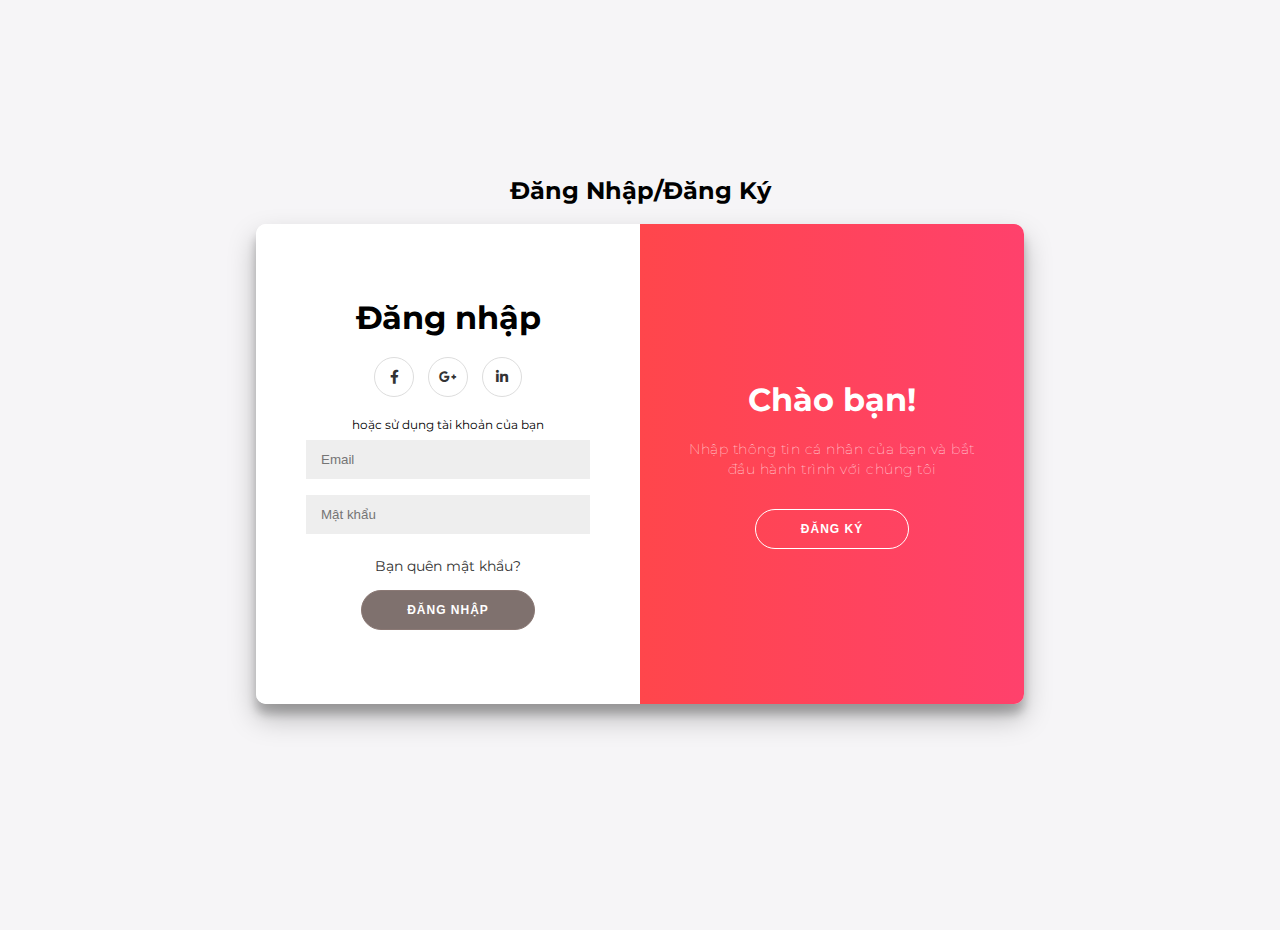
<file: dangKy-Nhap.html>
<!DOCTYPE html>
<html lang="en">
<head>
    <meta charset="UTF-8">
    <meta name="viewport" content="width=device-width, initial-scale=1.0">
    <title>ĐĂNG KÝ/ĐĂNG NHẬP LINH NGA BRIDAL</title>
    <link rel="stylesheet" href="https://pro.fontawesome.com/releases/v5.10.0/css/all.css">
    <link rel="stylesheet" href="dangKy-Nhap.css">
</head>
<body>
    <h2>Đăng Nhập/Đăng Ký</h2>
    <div class="container" id="container">
        <div class="form-container sign-up-container">
            <form action="#">
                <h1>Tạo tài khoản</h1>
                <div class="social-container">
                    <a href="#" class="social"><i class="fab fa-facebook-f"></i></a>
                    <a href="#" class="social"><i class="fab fa-google-plus-g"></i></a>
                    <a href="#" class="social"><i class="fab fa-linkedin-in"></i></a>
                </div>
                <span>hoặc sử dụng email của bạn để đăng ký</span>
                <input type="text" placeholder="Họ và tên" />
                <input type="email" placeholder="Email" />
                <input type="password" placeholder="Mật khẩu" />
                <button>Đăng Ký</button>
            </form>
        </div>
        <div class="form-container sign-in-container">
            <form action="#">
                <h1>Đăng nhập</h1>
                <div class="social-container">
                    <a href="#" class="social"><i class="fab fa-facebook-f"></i></a>
                    <a href="#" class="social"><i class="fab fa-google-plus-g"></i></a>
                    <a href="#" class="social"><i class="fab fa-linkedin-in"></i></a>
                </div>
                <span>hoặc sử dụng tài khoản của bạn</span>
                <input type="email" placeholder="Email" />
                <input type="password" placeholder="Mật khẩu" />
                <a href="#">Bạn quên mật khẩu?</a>
                <button>Đăng Nhập</button>
            </form>
        </div>
        <div class="overlay-container">
            <div class="overlay">
                <div class="overlay-panel overlay-left">
                    <h2>Chào mừng đến với LINH NGA BRIDAL</h2>
                    <p>Để duy trì kết nối với chúng tôi vui lòng đăng nhập bằng thông tin cá nhân của bạn</p>
                    <button class="ghost" id="signIn">Đăng Nhập</button>
                </div>
                <div class="overlay-panel overlay-right">
                    <h1>Chào bạn!</h1>
                    <p>Nhập thông tin cá nhân của bạn và bắt đầu hành trình với chúng tôi</p>
                    <button class="ghost" id="signUp">Đăng ký</button>
                </div>
            </div>
        </div>
    </div>
    <script>
        const signUpButton = document.getElementById('signUp');
        const signInButton = document.getElementById('signIn');
        const container = document.getElementById('container');

        signUpButton.addEventListener('click', () => {
            container.classList.add('right-panel-active');
        });

        signInButton.addEventListener('click', () => {
            container.classList.remove('right-panel-active');
        });
    </script>
</body>
</html>
</file>
<file: dangKy-Nhap.css>
@import url('https://fonts.googleapis.com/css?family=Montserrat:400,800');

* {
    box-sizing: border-box;
}

body {
    background: #f6f5f7;
    display: flex;
    justify-content: center;
    align-items: center;
    flex-direction: column;
    font-family: 'Montserrat', sans-serif;
    height: 100vh;
    margin: -20px 0 50px;
}

h1 {
    font-weight: bold;
    margin: 0;
}

h2 {
    text-align: center;
}

p {
    font-size: 14px;
    font-weight: 100;
    line-height: 20px;
    letter-spacing: 0.5px;
    margin: 20px 0 30px;
}

span {
    font-size: 12px;
}

a {
    color: #333;
    font-size: 14px;
    text-decoration: none;
    margin: 15px 0;
}
    
button {
    border-radius: 20px;
    border: 1px solid #8b7975;
    background-color: #7f716e;
    color: #FFFFFF;
    font-size: 12px;
    font-weight: bold;
    padding: 12px 45px;
    letter-spacing: 1px;
    text-transform: uppercase;
    transition: transform 80ms ease-in;
}

button:active {
    transform: scale(0.95);
}

button:focus {
    outline: none;
}

button.ghost {
    background-color: transparent;
    border-color: #FFFFFF;
}

form {
    background-color: #FFFFFF;
    display: flex;
    align-items: center;
    justify-content: center;
    flex-direction: column;
    padding: 0 50px;
    height: 100%;
    text-align: center;
}

input {
    background-color: #eee;
    border: none;
    padding: 12px 15px;
    margin: 8px 0;
    width: 100%;
}

.container {
    background-color: #fff;
    border-radius: 10px;
    box-shadow: 0 14px 28px rgba(0, 0, 0, 0.25),
        0 10px 10px rgba(0, 0, 0, 0.22);
    position: relative;
    overflow: hidden;
    width: 768px;
    max-width: 100%;
    min-height: 480px;
}

.form-container {
    position: absolute;
    top: 0;
    height: 100%;
    transition: all 0.6s ease-in-out;
}

.sign-in-container {
    left: 0;
    width: 50%;
    z-index: 2;
}

.container.right-panel-active .sign-in-container {
    transform: translateX(100%);
}

.sign-up-container {
    left: 0;
    width: 50%;
    opacity: 0;
    z-index: 1;
}

.container.right-panel-active .sign-up-container {
    transform: translateX(100%);
    opacity: 1;
    z-index: 5;
    animation: show 0.6s;
}

@keyframes show {

    0%,
    49.99% {
        opacity: 0;
        z-index: 1;
    }

    50%,
    100% {
        opacity: 1;
        z-index: 5;
    }
}

.overlay-container {
    position: absolute;
    top: 0;
    left: 50%;
    width: 50%;
    height: 100%;
    overflow: hidden;
    transition: transform 0.6s ease-in-out;
    z-index: 100;
}

.container.right-panel-active .overlay-container {
    transform: translateX(-100%);
}

.overlay {
    background: #4c363b;
    background: -webkit-linear-gradient(to right, #FF4B2B, #FF416C);
    background: linear-gradient(to right, #FF4B2B, #FF416C);
    background-repeat: no-repeat;
    background-size: cover;
    background-position: 0 0;
    color: #FFFFFF;
    position: relative;
    left: -100%;
    height: 100%;
    width: 200%;
    transform: translateX(0);
    transition: transform 0.6s ease-in-out;
}

.container.right-panel-active .overlay {
    transform: translateX(50%);
}

.overlay-panel {
    position: absolute;
    display: flex;
    align-items: center;
    justify-content: center;
    flex-direction: column;
    padding: 0 40px;
    text-align: center;
    top: 0;
    height: 100%;
    width: 50%;
    transform: translateX(0);
    transition: transform 0.6s ease-in-out;
}

.overlay-left {
    transform: translateX(-20%);
}

.container.right-panel-active .overlay-left {
    transform: translateX(0);
}

.overlay-right {
    right: 0;
    transform: translateX(0);
}

.container.right-panel-active .overlay-right {
    transform: translateX(20%);
}

.social-container {
    margin: 20px 0;
}

.social-container a {
    border: 1px solid #DDDDDD;
    border-radius: 50%;
    display: inline-flex;
    justify-content: center;
    align-items: center;
    margin: 0 5px;
    height: 40px;
    width: 40px;
}

footer {
    background-color: #222;
    color: #fff;
    font-size: 14px;
    bottom: 0;
    position: fixed;
    left: 0;
    right: 0;
    text-align: center;
    z-index: 999;
}

footer p {
    margin: 10px 0;
}

footer i {
    color: rgb(129, 117, 117);
}

footer a {
    color: #3c97bf;
    text-decoration: none;
}
</file>
